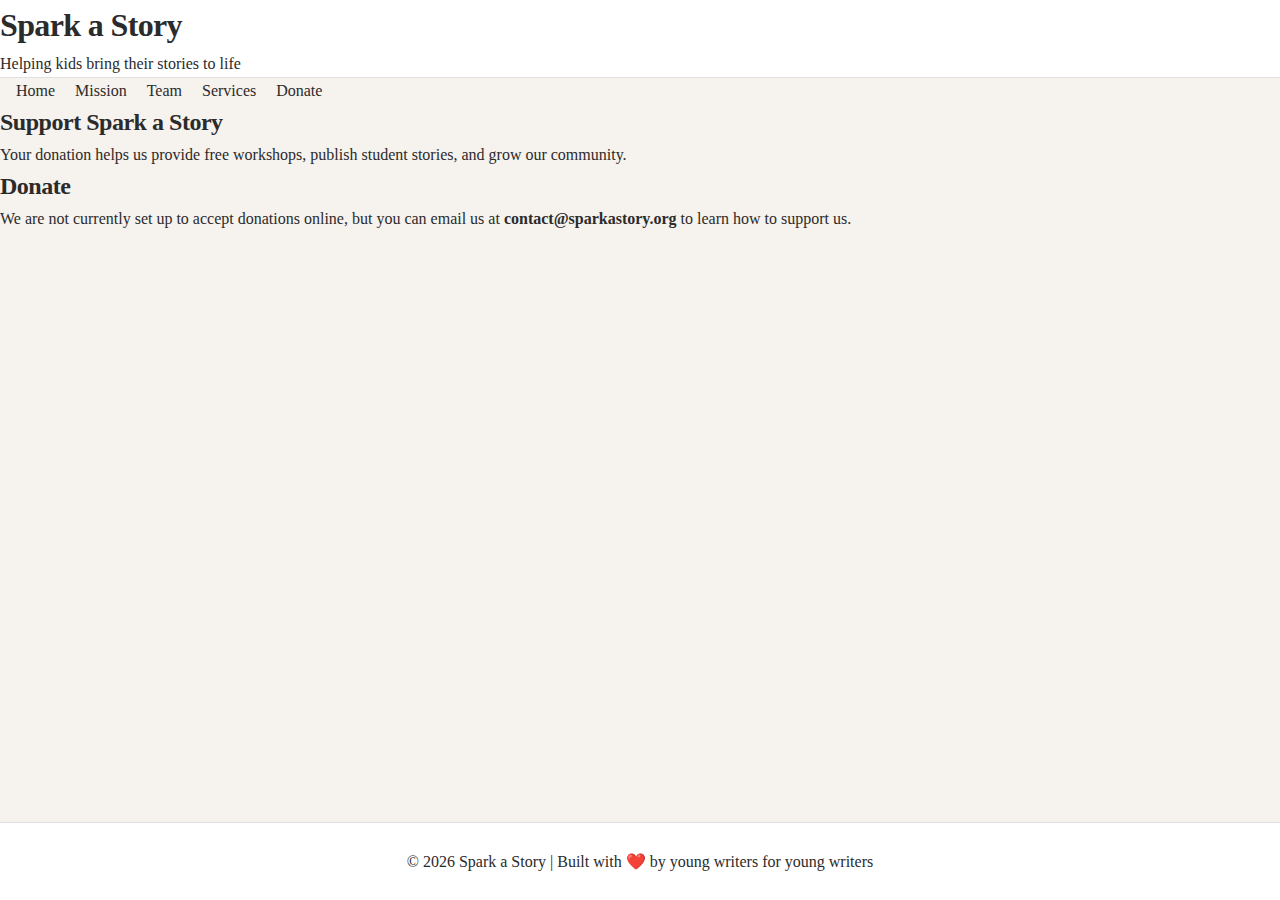
<file: donate.html>
<!DOCTYPE html>
<html lang="en">
<head>
<meta charset="UTF-8">
<meta name="viewport" content="width=device-width, initial-scale=1.0">
<title>Donate | Spark a Story</title>
<link href="https://fonts.googleapis.com/css2?family=Poppins:wght@400;600;700&display=swap" rel="stylesheet">
<link rel="stylesheet" href="style.css">
</head>
<body>

<header>
  <h1>Spark a Story</h1>
  <p>Helping kids bring their stories to life</p>
</header>

<nav>
  <a href="index.html">Home</a>
  <a href="mission.html">Mission</a>
  <a href="team.html">Team</a>
  <a href="services.html">Services</a>
  <a href="donate.html">Donate</a>
</nav>

<section>
  <h2>Support Spark a Story</h2>
  <p>Your donation helps us provide free workshops, publish student stories, and grow our community.</p>
</section>

<section>
  <h2>Donate</h2>
  <p>We are not currently set up to accept donations online, but you can email us at <strong>contact@sparkastory.org</strong> to learn how to support us.</p>
</section>

<footer>
  <p>© 2026 Spark a Story | Built with ❤️ by young writers for young writers</p>
</footer>

</body>
</html>
</file>
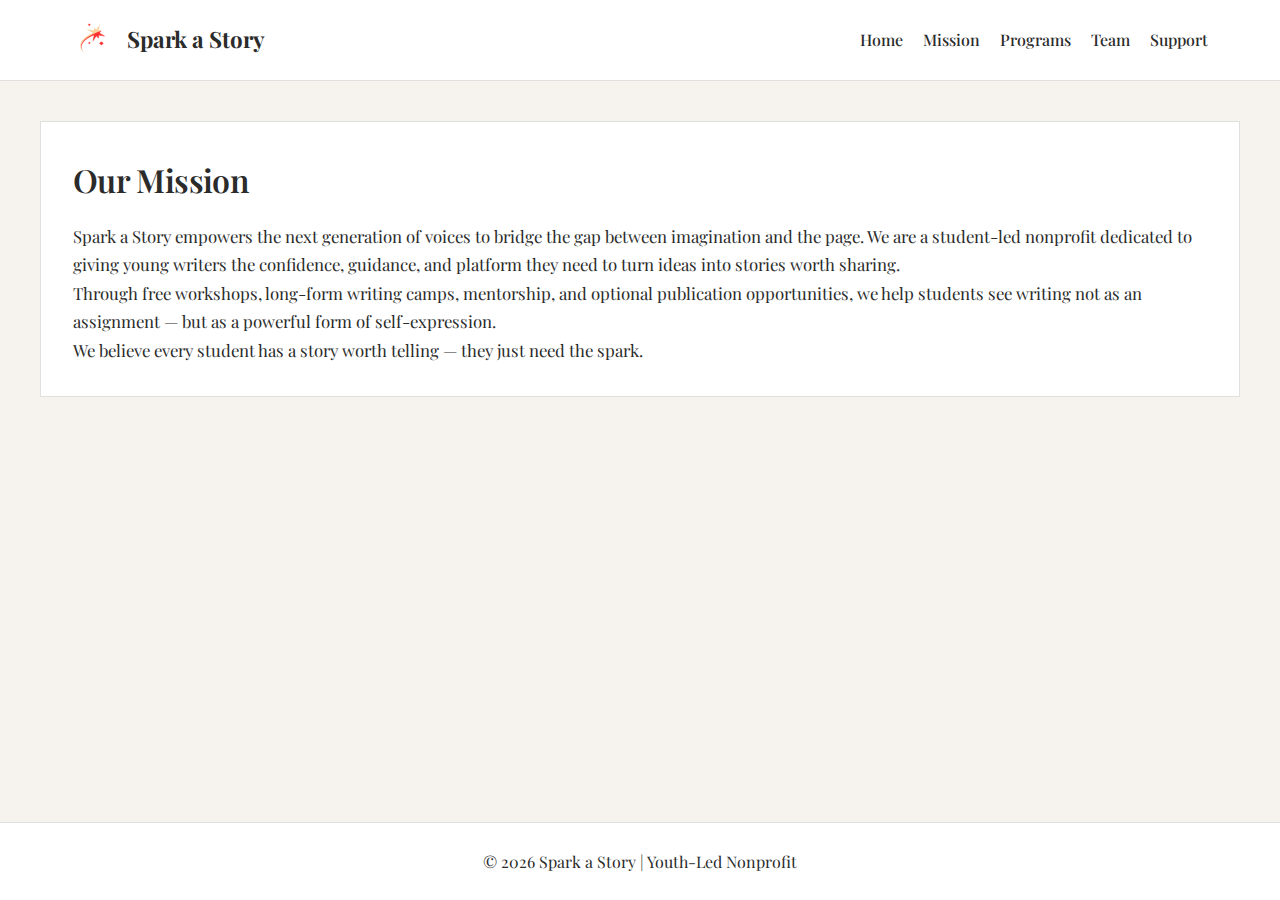
<file: mission.html>
<!DOCTYPE html>
<html lang="en">
<head>
  <meta charset="UTF-8">
  <meta name="viewport" content="width=device-width, initial-scale=1.0">
  <title>Spark a Story</title>

  <!-- Upgraded Editorial Fonts -->
  <link href="https://fonts.googleapis.com/css2?family=Playfair+Display:wght@500;700;800&family=Cormorant+Garamond:wght@600;700&display=swap" rel="stylesheet">

  <link rel="stylesheet" href="style.css">
</head>

<body>

<header>
  <div class="header-container">
    <div class="logo">
      <img src="p.png" class="logo-img" alt="Spark a Story Logo">
      <div class="logo-text">Spark a Story</div>
    </div>
    <nav>
      <a href="index.html">Home</a>
      <a href="mission.html">Mission</a>
      <a href="programs.html">Programs</a>
      <a href="team.html">Team</a>
      <a href="support.html">Support</a>
    </nav>
  </div>
</header>

<section class="section">
  <h2>Our Mission</h2>

  <p>
    Spark a Story empowers the next generation of voices to bridge the gap between imagination and the page.
    We are a student-led nonprofit dedicated to giving young writers the confidence, guidance, and platform
    they need to turn ideas into stories worth sharing.
  </p>

  <p>
    Through free workshops, long-form writing camps, mentorship, and optional publication opportunities,
    we help students see writing not as an assignment — but as a powerful form of self-expression.
  </p>

  <p>
    We believe every student has a story worth telling — they just need the spark.
  </p>
</section>

<footer>
  © 2026 Spark a Story | Youth-Led Nonprofit
</footer>

</body>
</html>
</file>
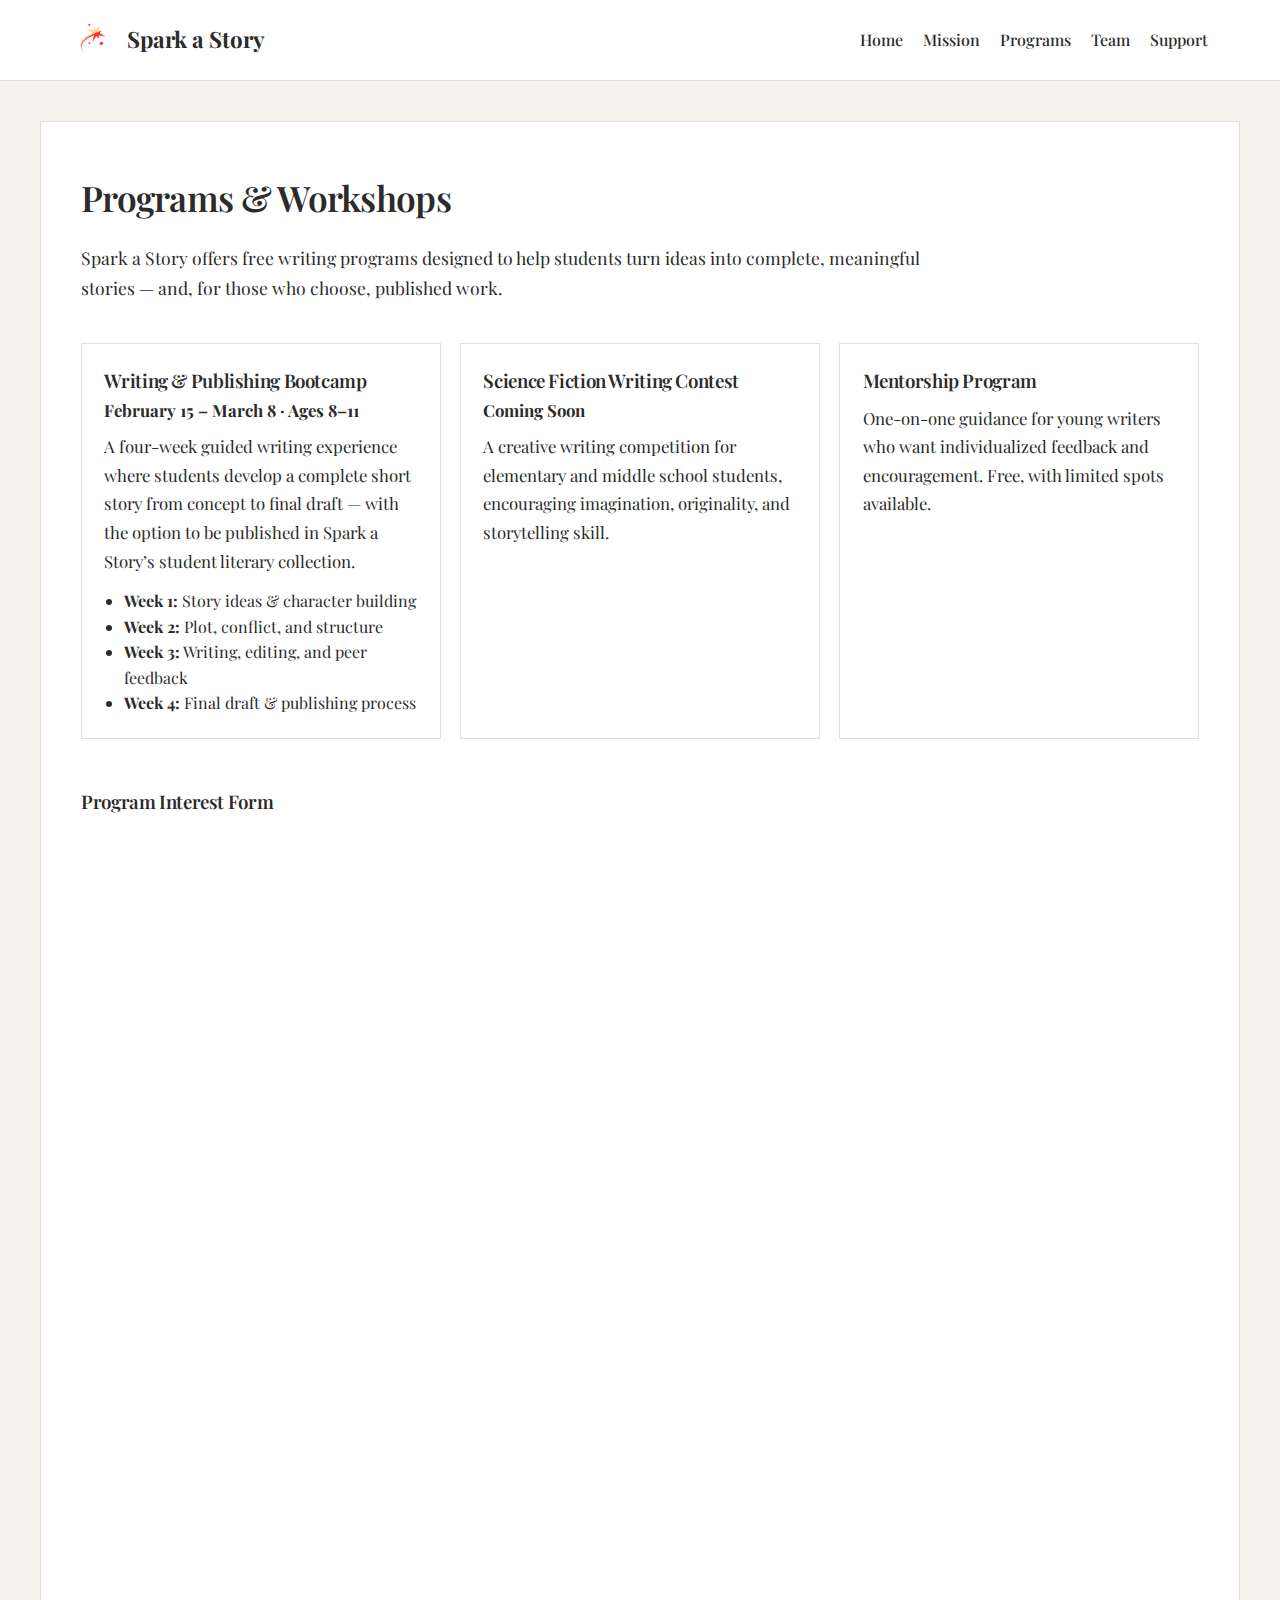
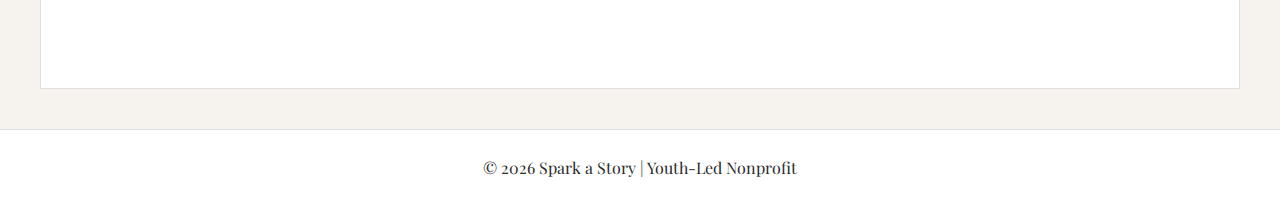
<file: programs.html>
<!DOCTYPE html>
<html lang="en">
<head>
  <meta charset="UTF-8">
  <meta name="viewport" content="width=device-width, initial-scale=1.0">
  <title>Programs | Spark a Story</title>

  <link href="https://fonts.googleapis.com/css2?family=Playfair+Display:wght@400;500;600;700&display=swap" rel="stylesheet">
  <link rel="stylesheet" href="style.css">
</head>
<body>

<header>
  <div class="header-container">
    <div class="logo">
      <img src="p.png" class="logo-img" alt="Spark a Story Logo">
      <div class="logo-text">Spark a Story</div>
    </div>
    <nav>
      <a href="index.html">Home</a>
      <a href="mission.html">Mission</a>
      <a href="programs.html">Programs</a>
      <a href="team.html">Team</a>
      <a href="support.html">Support</a>
    </nav>
  </div>
</header>

<section class="section" style="padding: 3rem 2.5rem;">
  <h2 style="font-size: 2.2rem; margin-bottom: 1rem;">Programs & Workshops</h2>

  <p style="font-size: 1.1rem; max-width: 850px;">
    Spark a Story offers free writing programs designed to help students turn ideas into
    complete, meaningful stories — and, for those who choose, published work.
  </p>

  <div class="card-grid" style="margin-top: 2.5rem;">
    
    <div class="card">
      <h3>Writing & Publishing Bootcamp</h3>
      <p><strong>February 15 – March 8 · Ages 8–11</strong></p>

      <p style="margin-top: 0.5rem;">
        A four-week guided writing experience where students develop a complete short story
        from concept to final draft — with the option to be published in Spark a Story’s
        student literary collection.
      </p>

      <ul style="margin-top: 0.8rem; padding-left: 1.2rem;">
        <li><strong>Week 1:</strong> Story ideas & character building</li>
        <li><strong>Week 2:</strong> Plot, conflict, and structure</li>
        <li><strong>Week 3:</strong> Writing, editing, and peer feedback</li>
        <li><strong>Week 4:</strong> Final draft & publishing process</li>
      </ul>
    </div>

    <div class="card">
      <h3>Science Fiction Writing Contest</h3>
      <p><strong>Coming Soon</strong></p>
      <p style="margin-top: 0.5rem;">
        A creative writing competition for elementary and middle school students,
        encouraging imagination, originality, and storytelling skill.
      </p>
    </div>

    <div class="card">
      <h3>Mentorship Program</h3>
      <p style="margin-top: 0.5rem;">
        One-on-one guidance for young writers who want individualized feedback
        and encouragement. Free, with limited spots available.
      </p>
    </div>

  </div>

  <div style="margin-top: 3rem;">
    <h3 style="margin-bottom: 1rem;">Program Interest Form</h3>

    <div class="form-container">
      <iframe
        src="https://docs.google.com/forms/d/e/1FAIpQLSe4V-C81DyT8MC5tbCA29qNiNpdIp5nylXcbTuJW0cKBlsErA/viewform?usp=publish-editor"
        width="100%"
        height="800"
        frameborder="0">
      </iframe>
    </div>
  </div>
</section>

<footer>
  <p>© 2026 Spark a Story | Youth-Led Nonprofit</p>
</footer>

</body>
</html>
</file>
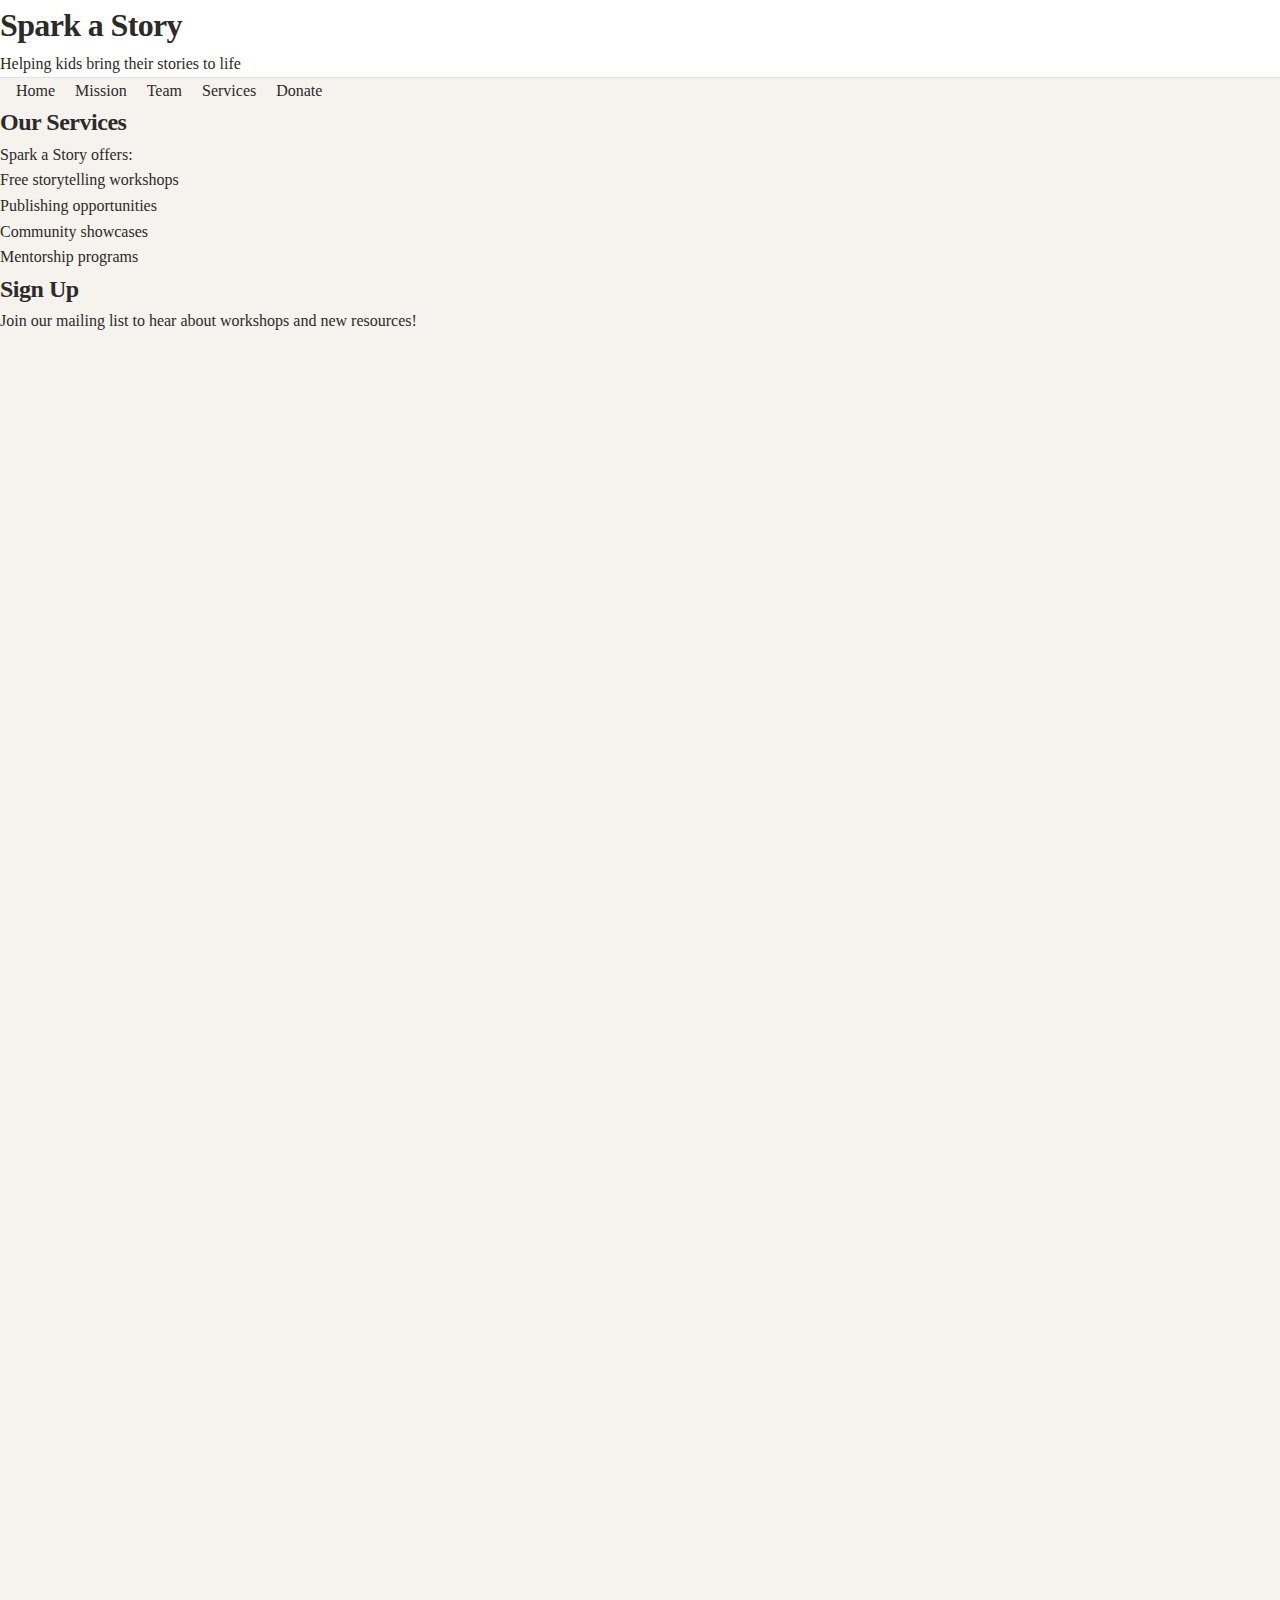
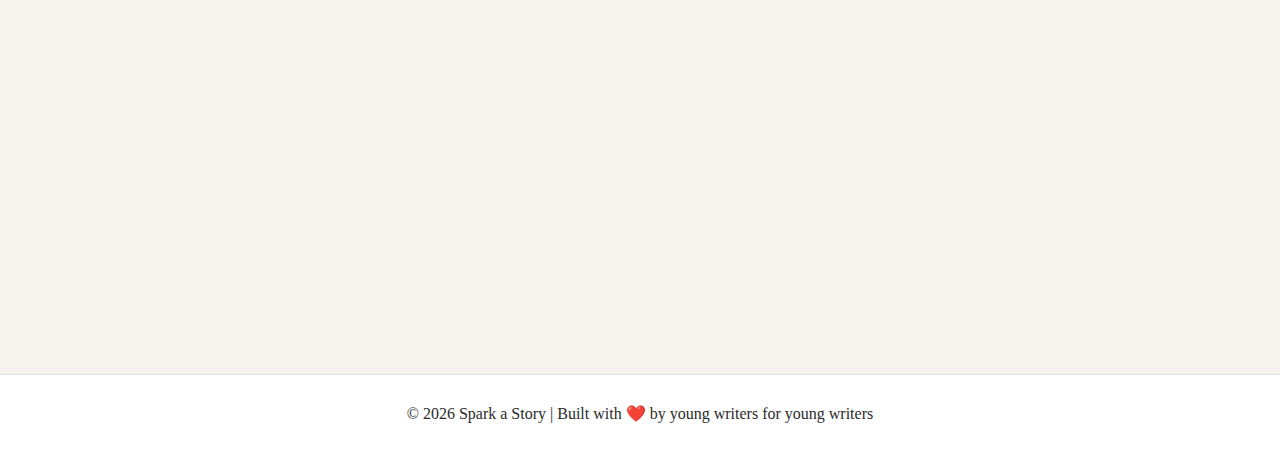
<file: services.html>
<!DOCTYPE html>
<html lang="en">
<head>
<meta charset="UTF-8">
<meta name="viewport" content="width=device-width, initial-scale=1.0">
<title>Services | Spark a Story</title>
<link href="https://fonts.googleapis.com/css2?family=Poppins:wght@400;600;700&display=swap" rel="stylesheet">
<link rel="stylesheet" href="style.css">
</head>
<body>

<header>
  <h1>Spark a Story</h1>
  <p>Helping kids bring their stories to life</p>
</header>

<nav>
  <a href="index.html">Home</a>
  <a href="mission.html">Mission</a>
  <a href="team.html">Team</a>
  <a href="services.html">Services</a>
  <a href="donate.html">Donate</a>
</nav>

<section>
  <h2>Our Services</h2>
  <p>Spark a Story offers:</p>
  <ul>
    <li>Free storytelling workshops</li>
    <li>Publishing opportunities</li>
    <li>Community showcases</li>
    <li>Mentorship programs</li>
  </ul>
</section>

<section>
  <h2>Sign Up</h2>
  <p>Join our mailing list to hear about workshops and new resources!</p>
  <iframe 
    src="https://docs.google.com/forms/d/e/1FAIpQLSdu68mp17PfvZHtJxOMgl0DQeVHqv9IGKClO14IQdpN7ggBbQ/viewform?embedded=true" 
    width="640" 
    height="1633" 
    frameborder="0" 
    marginheight="0" 
    marginwidth="0">
    Loading…
  </iframe>
</section>

<footer>
  <p>© 2026 Spark a Story | Built with ❤️ by young writers for young writers</p>
</footer>

</body>
</html>
</file>
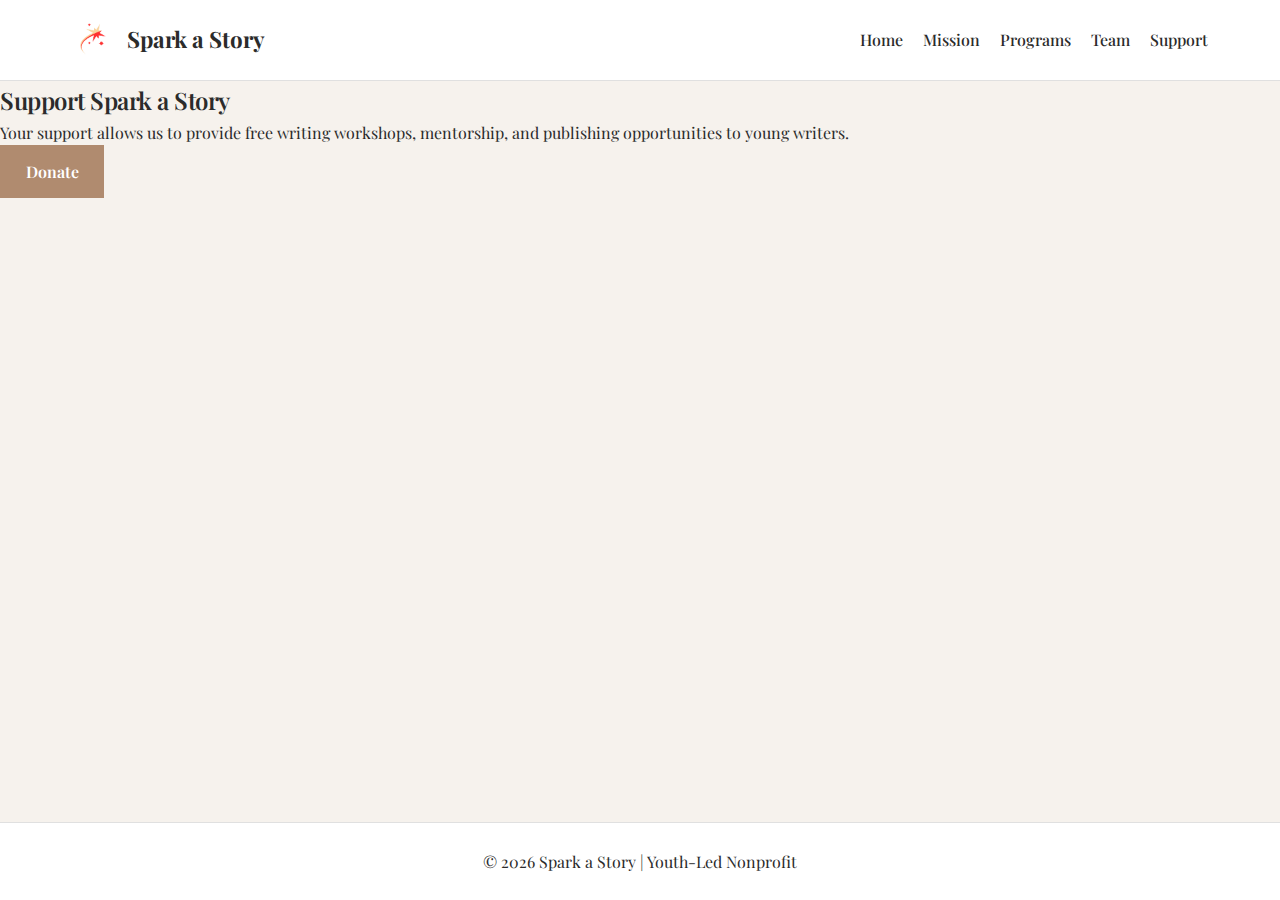
<file: support.html>
<!DOCTYPE html>
<html lang="en">
<head>
  <meta charset="UTF-8">
  <meta name="viewport" content="width=device-width, initial-scale=1.0">
  <title>Support | Spark a Story</title>
  <link href="https://fonts.googleapis.com/css2?family=Playfair+Display:wght@400;500;600;700&display=swap" rel="stylesheet">
  <link rel="stylesheet" href="style.css">
</head>
<body>

<header>
  <div class="header-container">
    <div class="logo">
      <img src="p.png" class="logo-img" alt="Spark a Story Logo">
      <div class="logo-text">Spark a Story</div>
    </div>
    <nav>
      <a href="index.html">Home</a>
      <a href="mission.html">Mission</a>
      <a href="programs.html">Programs</a>
      <a href="team.html">Team</a>
      <a href="support.html">Support</a>
    </nav>
  </div>
</header>

<section class="support">
  <h2>Support Spark a Story</h2>
  <p>
    Your support allows us to provide free writing workshops, mentorship,
    and publishing opportunities to young writers.
  </p>
  <a class="btn" href="https://www.paypal.com" target="_blank">Donate</a>
</section>

<footer>
  <p>© 2026 Spark a Story | Youth-Led Nonprofit</p>
</footer>

</body>
</html>
</file>
<file: style.css>
:root {
  --bg: #f6f2ed;          /* beige background */
  --white: #ffffff;
  --text: #2b2b2b;
  --accent: #b08b6f;      /* warm brown */
  --accent-dark: #8a6a53;
  --border: rgba(0,0,0,0.12);
  --max-width: 1200px;
  --transition: 0.3s;
}

/* RESET */
* {
  margin: 0;
  padding: 0;
  box-sizing: border-box;
}

/* BASE */
html, body {
  height: 100%;
}

body {
  background: var(--bg);
  color: var(--text);

  font-family: 'Playfair Display', serif;
  line-height: 1.6;

  /* Sticky footer fix */
  display: flex;
  flex-direction: column;
}

/* TYPOGRAPHY POLISH */
h1, h2, h3 {
  font-weight: 600;
  letter-spacing: -0.02em;
}

/* NAV */
header {
  background: var(--white);
  border-bottom: 1px solid var(--border);
  position: sticky;
  top: 0;
  z-index: 1000;
}

.header-container {
  max-width: var(--max-width);
  margin: auto;
  display: flex;
  justify-content: space-between;
  align-items: center;
  padding: 1.2rem 2rem;
}

.logo {
  display: flex;
  align-items: center;
  gap: 0.8rem;
}

.logo-img {
  width: 42px;
  height: 42px;
  object-fit: contain;
}

.logo-text {
  font-size: 1.4rem;
  font-weight: 700;
}

nav a {
  margin-left: 1rem;
  text-decoration: none;
  color: var(--text);
  font-weight: 500;
  transition: var(--transition);
}

nav a:hover {
  color: var(--accent-dark);
}

/* HERO */
.hero {
  height: 70vh;
  background: url('hero.jpg') center/cover no-repeat;
  display: flex;
  align-items: center;
  justify-content: center;
  text-align: center;
  padding: 2rem;
}

.hero-inner {
  max-width: 900px;
  background: rgba(255,255,255,0.85);
  padding: 2.5rem 2rem;
  border: 1px solid var(--border);
}

.hero h1 {
  font-size: 3rem;
  margin-bottom: 1rem;
}

.hero p {
  font-size: 1.1rem;
  margin-bottom: 1.5rem;
}

/* BUTTON */
.btn {
  display: inline-block;
  background: var(--accent);
  color: white;
  padding: 0.85rem 1.6rem;
  font-weight: 600;
  text-decoration: none;
  transition: var(--transition);
}

.btn:hover {
  background: var(--accent-dark);
}

/* SECTION */
.section {
  max-width: var(--max-width);
  margin: 2.5rem auto;
  padding: 2rem;
  background: var(--white);
  border: 1px solid var(--border);
}

.section h2 {
  font-size: 2rem;
  margin-bottom: 1rem;
}

.section p {
  font-size: 1.05rem;
  line-height: 1.7;
}

/* CARDS */
.card-grid {
  display: grid;
  grid-template-columns: repeat(auto-fit, minmax(260px, 1fr));
  gap: 1.2rem;
}

.card {
  border: 1px solid var(--border);
  padding: 1.4rem;
}

/* FOOTER */
footer {
  background: var(--white);
  border-top: 1px solid var(--border);
  padding: 1.6rem;
  text-align: center;

  /* keeps footer at bottom */
  margin-top: auto;
}
</file>
